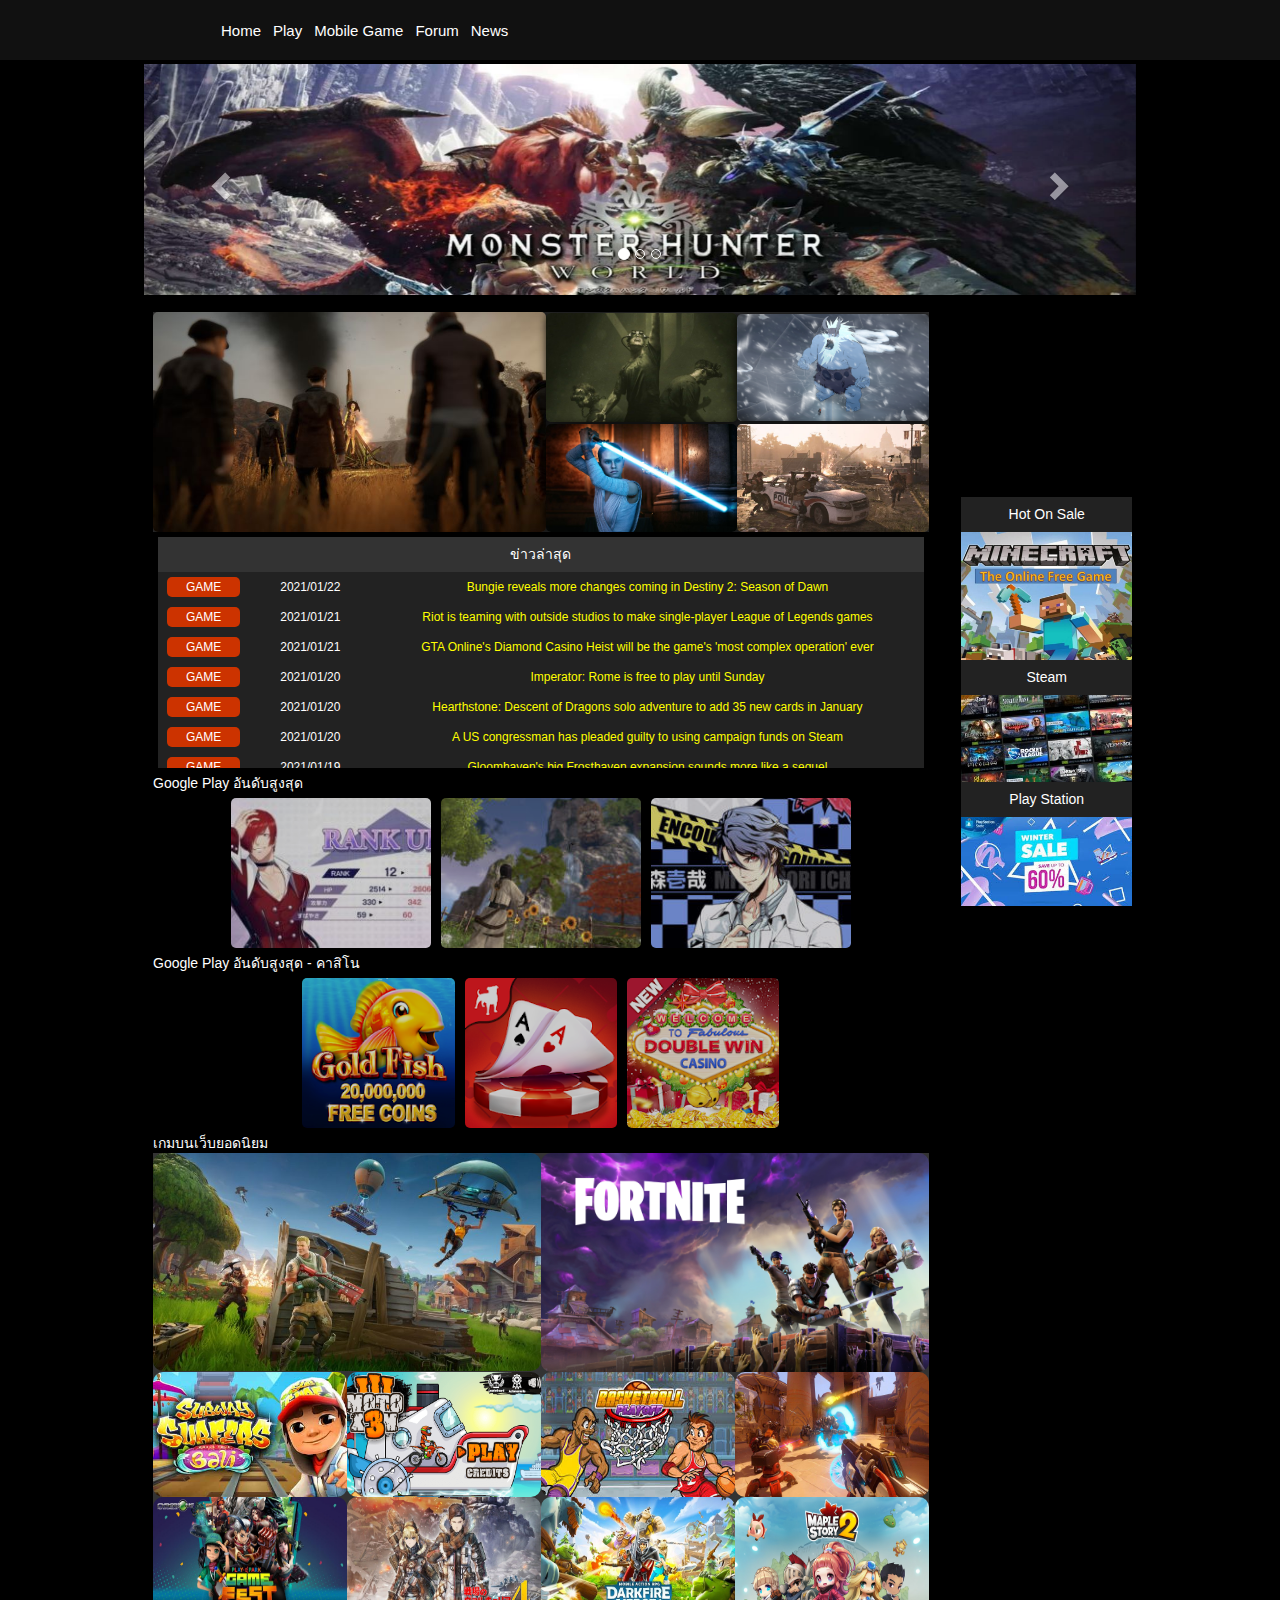
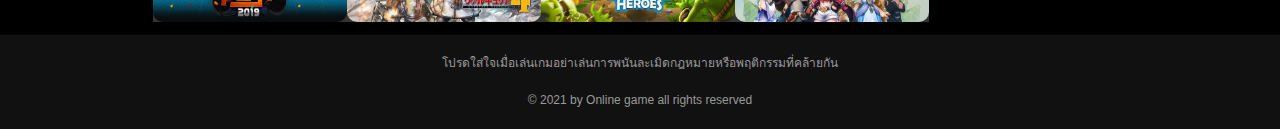
<file: index.html>
<!DOCTYPE html>
<html>
    <head>
        <meta charset="utf-8">
        <title>STAR GAME NEWS</title>
        <link rel="stylesheet" href="./main.css">
        <!-- jQuery library -->
        <script src="https://ajax.googleapis.com/ajax/libs/jquery/1.12.4/jquery.min.js"></script>
        <!-- Latest compiled JavaScript -->
        <script src="https://maxcdn.bootstrapcdn.com/bootstrap/3.3.7/js/bootstrap.min.js"></script>
        <link rel="stylesheet" href="https://maxcdn.bootstrapcdn.com/bootstrap/3.3.7/css/bootstrap.min.css">
        
    </head>
    
    <body style="background-color: black;">
       
        <div class="ad_banner"></div>
        <div class="header">
            <div id="side_menu_btn" class="menu"></div>
            <div class="top_main">
                <div class="logo"></div>
                <div class="top_left">
                    <div class="logo_a"></div>
                    <div class="left_left_list"><a href="#">Home</a></div>
                    <div class="left_left_list"><a href="./fxf/index.html">Play</a></div>
                    <div class="left_left_list"><a href="./fxf/index.html">Mobile Game</a></div>
                    <div class="left_left_list"><a href="./fxf/index.html">Forum</a></div>
                    <div class="left_left_list"><a href="./fxf/index.html">News</a></div>
                </div>
            </div>
        </div>
        <div class="main_cotainer">
        <div class="top_main">
            <a href="#"><div id="myCarousel" class="carousel slide" data-ride="carousel">
                <!-- Indicators -->
                <ol class="carousel-indicators">
                    <li data-target="#myCarousel" data-slide-to="0" class="active"></li>
                    <li data-target="#myCarousel" data-slide-to="1"></li>
                    <li data-target="#myCarousel" data-slide-to="2"></li>
                </ol>
            
                <!-- Wrapper for slides -->
                <div class="carousel-inner">
                    
                    <div class="item active">
                    <img src="./img/row5.jpg" alt="Act2" style="width:100%;">
                    </div>

                    <div class="item">
                        <img src="./img/row4.jpeg" alt="Act4" style="width:100%;">
                    </div>

                    <div class="item">
                        <img src="./img/row6.jpg" alt="Act6" style="width:100%;">
                    </div>
                </div>
            
                <!-- Left and right controls -->
                <a class="left carousel-control" href="#myCarousel" data-slide="prev">
                    <span class="glyphicon glyphicon-chevron-left"></span>
                    <span class="sr-only">Previous</span>
                </a>
                <a class="right carousel-control" href="#myCarousel" data-slide="next">
                    <span class="glyphicon glyphicon-chevron-right"></span>
                    <span class="sr-only">Next</span>
                </a>
            </div></a>
        </div>
        <div class="right_main">
                <table width="100%" border="0" style=" background:#333; border-radius:10px;">
                    <tr>
                        <div class="news_title">Hot On Sale</div>
                    </tr>
                    <tr>
                        <td width="100"><a href="./fxf/index.html"><img src="img/sidegame01.jpg" width="100%"></a></td>
                    </tr>
                    <tr>
                        <td><div class="news_title">Steam</div></td>
                    </tr>
                    <tr>
                        <td width="100"><a href="./fxf/index.html"><img src="img/sidegame02.jpg" width="100%"></a></td>
                    </tr>
                    <tr>
                        <td><div class="news_title">Play Station</div></td>
                    </tr>
                    <tr>
                        <td width="100"><a href="./fxf/index.html"><img src="img/sidegame04.jpeg" width="100%"></a></td>
                    </tr>
                </table>
        </div>
        <div class="left_main">
        <div class="sub_main">
            <div class="news_bar">
                    <table width="100%" border="0" style=" background:#333">
                        <tr>
                            <td rowspan="2" width="410"><a href="./fxf/index.html"><div class="pic_con"><img src="img/title1.jpg" width="100%"><div class="middle"><div class="text">Xbox Game Pass for PC is getting 9 new games 'soon'</div></div></div></a></td>
                            <td width="200"><a href="./fxf/index.html"><div class="pic_con"><img src="img/title2.jpg" width="100%"><div class="middle"><div class="text" style="font-size: 10px;">The Outlast Trials is a 4-player survival horror set during the Cold War</div></div></div></a></td>
                            <td width="200"><a href="./fxf/index.html"><div class="pic_con"><img src="img/title3.png" width="100%"><div class="middle"><div class="text" style="font-size: 10px;">Jotun: Valhalla Edition is this week's Epic Games Store freebie</div></div></div></a></td>
                        </tr>
                        <tr>
                            <td width="200"><a href="./fxf/index.html"><div class="pic_con"><img src="img/title4.jpg" width="100%"><div class="middle"><div class="text" style="font-size: 10px;">Star Wars Battlefront 2: Celebration Edition launches today</div></div></div></a></td>
                            <td width="200"><a href="./fxf/index.html"><div class="pic_con"><img src="img/title5.jpg" width="100%"><div class="middle"><div class="text" style="font-size: 10px;">The Division 2 is getting santa hats, snowballs and permadeath</div></div></div></a></td>
                        </tr>
        
                    </table>
            </div>
        <div class="news">
        <div class="news_title" style="background-color: #333;">ข่าวล่าสุด</div>
        <div class="tt">
        <table width="100%" border="0" style=" background:#333">
        
        <tbody><tr bgcolor="#222">
        <td width="77" align="center" valign="middle"><div class="cube_g">GAME</div></td>
        <td width="103" align="center" valign="middle">2021/01/22</td>
        <td width="466" align="center" valign="middle"><a href="./fxf/index.html">Bungie reveals more changes coming in Destiny 2: Season of Dawn</a></td>
        </tr>
        
        <tr bgcolor="#222">
        <td width="77" align="center" valign="middle"><div class="cube_g">GAME</div></td>
        <td width="103" align="center" valign="middle">2021/01/21</td>
        <td width="466" align="center" valign="middle"><a href="./fxf/index.html">Riot is teaming with outside studios to make single-player League of Legends games</a></td>
        </tr>
        
        <tr bgcolor="#222">
        <td width="77" align="center" valign="middle"><div class="cube_g">GAME</div></td>
        <td width="103" align="center" valign="middle">2021/01/21</td>
        <td width="466" align="center" valign="middle"><a href="./fxf/index.html">GTA Online's Diamond Casino Heist will be the game's 'most complex operation' ever</a></td>
        </tr>
        
        <tr bgcolor="#222">
        <td width="77" align="center" valign="middle"><div class="cube_g">GAME</div></td>
        <td width="103" align="center" valign="middle">2021/01/20</td>
        <td width="466" align="center" valign="middle"><a href="./fxf/index.html">Imperator: Rome is free to play until Sunday</a></td>
        </tr>
        <tr bgcolor="#222">
        <td width="77" align="center" valign="middle"><div class="cube_g">GAME</div></td>
        <td width="103" align="center" valign="middle">2021/01/20</td>
        <td width="466" align="center" valign="middle"><a href="./fxf/index.html">Hearthstone: Descent of Dragons solo adventure to add 35 new cards in January</a></td>
        </tr>
        <tr bgcolor="#222">
        <td width="77" align="center" valign="middle"><div class="cube_g">GAME</div></td>
        <td width="103" align="center" valign="middle">2021/01/20</td>
        <td width="466" align="center" valign="middle"><a href="./fxf/index.html">A US congressman has pleaded guilty to using campaign funds on Steam</a></td>
        </tr>
        <tr bgcolor="#222">
        <td width="77" align="center" valign="middle"><div class="cube_g">GAME</div></td>
        <td width="103" align="center" valign="middle">2021/01/19</td>
        <td width="466" align="center" valign="middle"><a href="./fxf/index.html">Gloomhaven's big Frosthaven expansion sounds more like a sequel</a></td>
        </tr>
            
        </tbody></table>
        </div>
        </div>
        <div style="color: white;">Google Play อันดับสูงสุด</div>
        <ul>
            <li><a href="./fxf/index.html"><img src="img/mobile1.jpg" width="100%" height="150px"></a></li>
            <li><a href="./fxf/index.html"><img src="img/mobile2.jpg" width="100%" height="150px"></a></li>
            <li><a href="./fxf/index.html"><img src="img/mobile3.jpg" width="100%" height="150px"></a></li>
        </ul>
        <div style="color: white;">Google Play อันดับสูงสุด - คาสิโน </div>
        <ul>
            <li><a href="./fxf/index.html"><img src="img/moblie4.png" width="100%" height="150px"></a></li>
            <li><a href="./fxf/index.html"><img src="img/mobile5.png" width="100%" height="150px"></a></li>
            <li><a href="./fxf/index.html"><img src="img/mobile6.png" width="100%" height="150px"></a></li>
        </ul>
        <div style="color: white;">เกมบนเว็บยอดนิยม</div>
            <div class="webgame_bar">
                <table cellpadding="4" width="100%" border="0" style=" background:#333" cellspacing="10" cellpadding="15">
                    <tr>
                        <td colspan="2" width="50%"><a href="./fxf/index.html"><div class="pic_con"><img src="img/webgame01.jpg" width="100%"><div class="middle"><div class="text">Victor สุดยอดนักล่าสาย SMG ปรากฎตัวในสมรภูมิ PUBG MOBILE!</div></div></div></a></td>
                        <td colspan="2" width="50%"><a href="./fxf/index.html"><div class="pic_con"><img src="img/webgame02.jpg" width="100%"><div class="middle"><div class="text" style="font-size: 16px;">MORE FUN,LESS GRIND LEVEL THROUGH AN ALL NEW BATTLE PASS FEATURING A BRAND NEW XP SYSTEM AND MEDALS YOU EARN IN MATCH</div></div></div></a></td>
                    </tr>
                    <tr>
                        <td width="25%"><a href="./fxf/index.html"><div class="pic_con"><img src="img/webgame03.jpg" width="100%" height="125px"><div class="middle"><div class="text" style="font-size: 10px;">The Subway Surfers are traveling to astonishing Thailand!</div></div></div></a></td>
                        <td width="25%"><a href="./fxf/index.html"><div class="pic_con"><img src="img/webgame04.png" width="100%" height="125px"><div class="middle"><div class="text" style="font-size: 10px;">Hear the roar of A motor and feel the adrenalin level rising in your blood in the cool bike racing game</div></div></div></a></td>
                        <td width="25%"><a href="./fxf/index.html"><div class="pic_con"><img src="img/webgame05.jpeg" width="100%" height="125px"><div class="middle"><div class="text" style="font-size: 6px;">Basketball Stars is the funnest basketball game where you can play as Lebron , Curry, and more</div></div></div></a></td>
                        <td width="25%"><a href="./fxf/index.html"><div class="pic_con"><img src="img/webgame06.jpg" width="100%" height="125px"><div class="middle"><div class="text" style="font-size: 10px;">Overwatch Free Trial (Requires PlayStation®Plus, sold separately.</div></div></div></a></td>
                    </tr>
                    <tr>
                        <td width="25%"><a href="./fxf/index.html"><div class="pic_con"><img src="img/webgame07.jpg" width="100%" height="125px"><div class="middle"><div class="text" style="font-size: 10px;">PlayPark Game Fest 2019 Kicks Off March 1st</div></div></div></a></td>
                        <td width="25%"><a href="./fxf/index.html"><div class="pic_con"><img src="img/webgame08.jpg" width="100%" height="125px"><div class="middle"><div class="text" style="font-size: 10px;">Valkyria Chronicles 4 is a tactical role-playing game developed and published by Sega.</div></div></div></a></td>
                        <td width="25%"><a href="./fxf/index.html"><div class="pic_con"><img src="img/webgame09.jpg" width="100%" height="125px"><div class="middle"><div class="text" style="font-size: 10px;">Darkfire Heroes เปิดให้บริการบนสโตร์ไทยแล้ว เกมมือถือ Action RPG ผสมแนววางแผนต่อสู้รูปแบบเรียลไทม์</div></div></div></a></td>
                        <td width="25%"><a href="./fxf/index.html"><div class="pic_con"><img src="img/webgame10.jpg" width="100%" height="125px"><div class="middle"><div class="text" style="font-size: 10px;">ด้วยแรงคิดถึง จึงกลับมา!! MapleStory MMORPG</div></div></div></a></td>
                    </tr>
    
                </table>
            </div>

        </div>
        </div>
        </div>
        <div class="footer">
            <div class="contant">โปรดใส่ใจเมื่อเล่นเกมอย่าเล่นการพนันละเมิดกฎหมายหรือพฤติกรรมที่คล้ายกัน</div>
            <div class="contant">© 2021 by Online game all rights reserved</div>
        </div>
    </body>
</html>
</file>
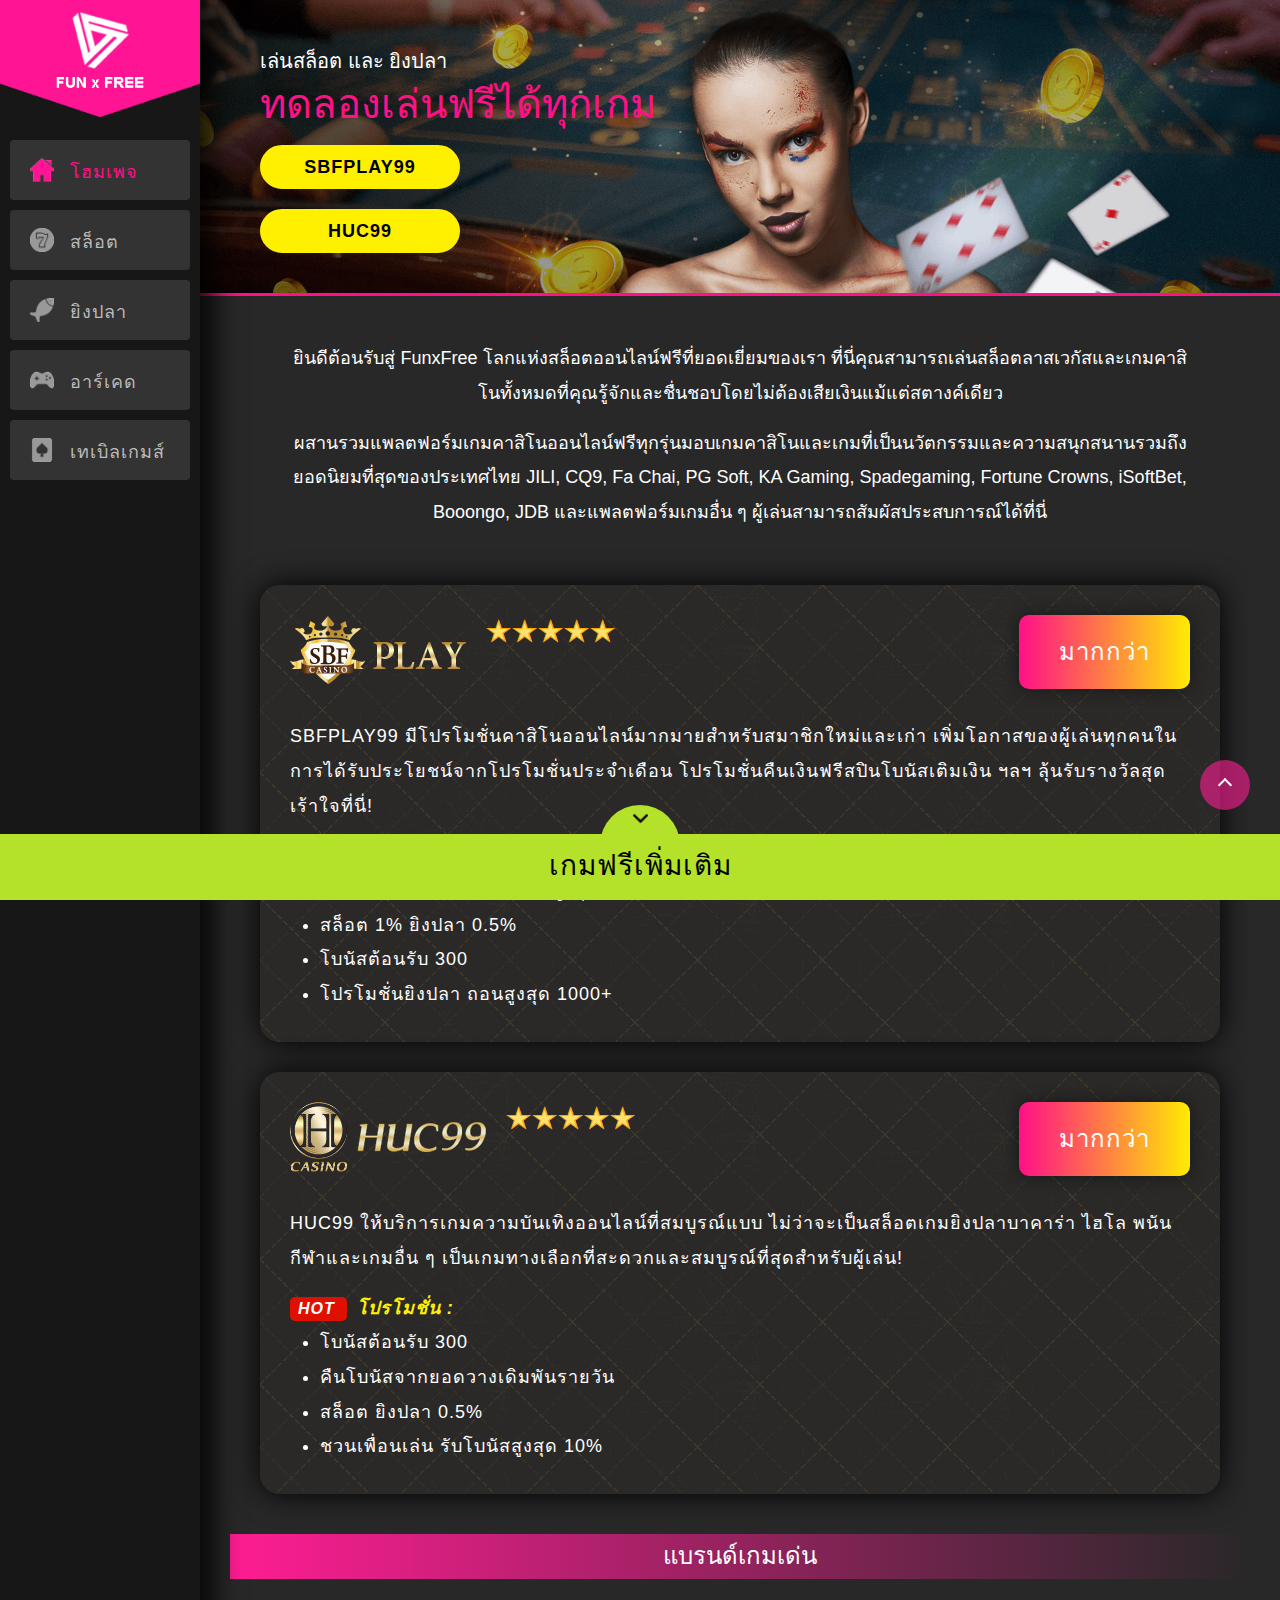
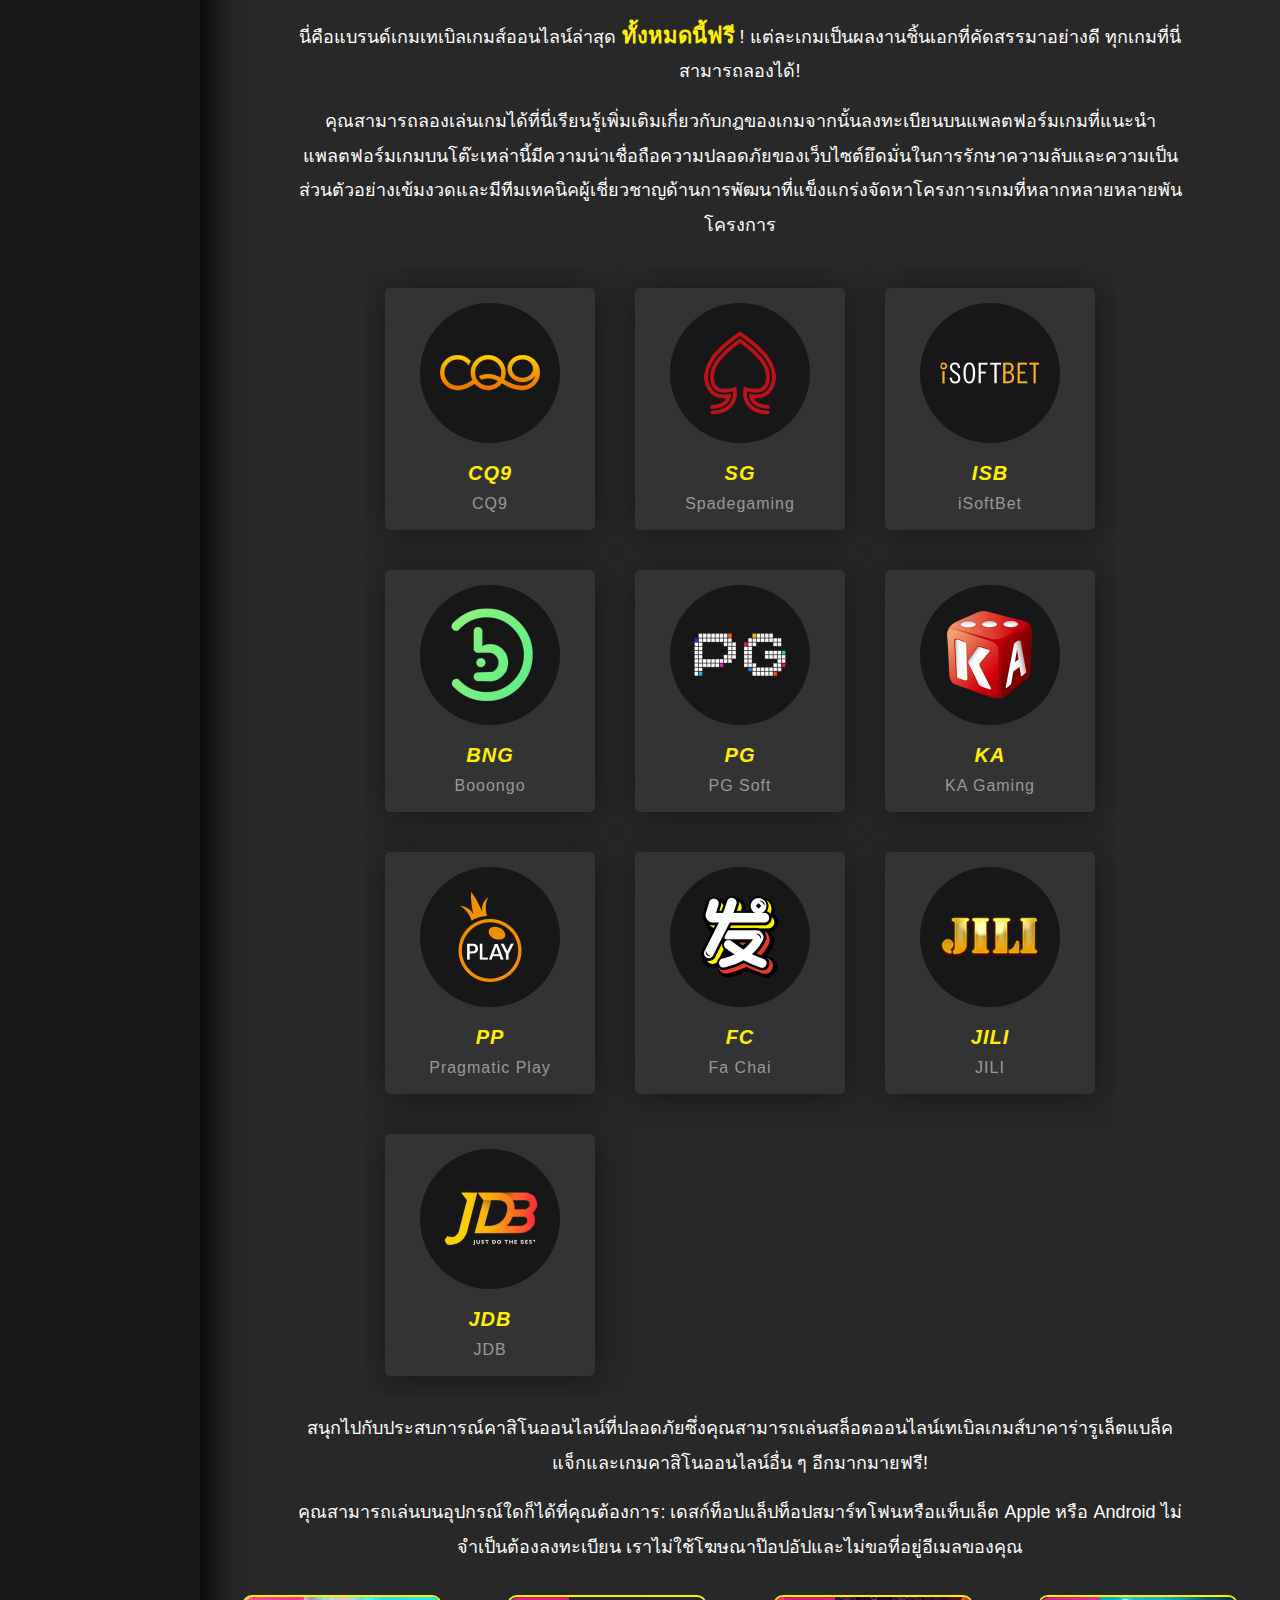
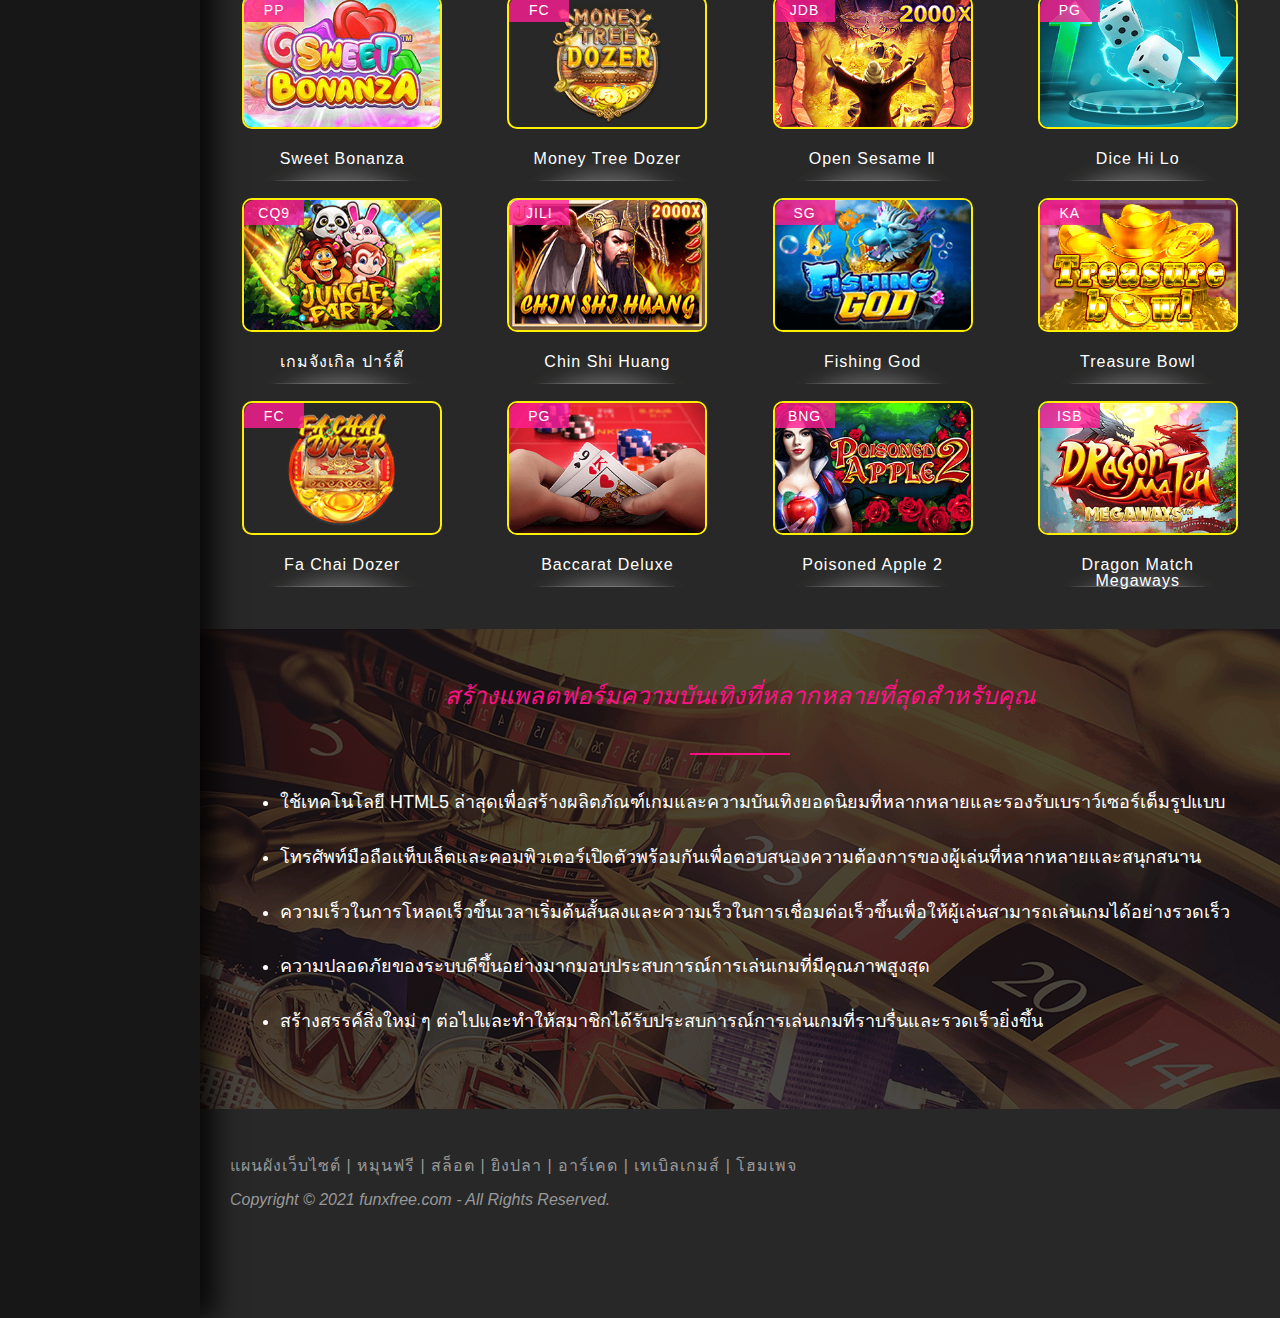
<file: fxf/index.html>
<!DOCTYPE html>
<html lang="th">
  <head>
    <meta http-equiv="Content-Type" content="text/html; charset=utf-8">
    <meta name="viewport" content="width=device-width, initial-scale=1">
    <title>FunxFree.com ไทยเกมออนไลน์ฟรี</title>
    <meta name="description" content="นี่คือรายชื่อผู้ให้บริการเกมที่มีเกมที่คุณสามารถพบได้บน Funxfree.com: CQ9, JILI, PG, KA, SG, ISB, BNG, JDB และอีกมากมาย เล่นฟรีและลองโหมดสาธิตของเกมยอดนิยม ลองประสบการณ์การเล่นเกมของคุณก่อน!">
    <meta name="keywords" content="ทดลองเล่น, ทดลองเล่นเกมคาสิโน, เว็บทดลองเล่นเกมคาสิโน">
    <meta name="robots" content="noindex,follow">
    <link rel="stylesheet" href="css/reset.css">
    <link rel="stylesheet" href="css/style.css">
  </head>
  <body>
    <div id="wrapper">
      <div class="nav">
        <button class="btn"><i class="fas chevron"></i></button><span><a href="https://www.funxfree.com/" title="FunxFree ทดลองเล่นเกมคาสิโน"><img src="images/logo.png" alt="FunxFree เว็บทดลองเล่นเกมคาสิโน"></a></span>
        <div class="menu">
          <ul class="option">
            <li class="on"><a href="https://www.funxfree.com/" title="โฮมเพจ">โฮมเพจ</a></li>
            <li><a href="https://www.funxfree.com/slot.html" title="สล็อต">สล็อต</a></li>
            <li><a href="https://www.funxfree.com/fishing.html" title="ยิงปลา">ยิงปลา</a></li>
            <li><a href="https://www.funxfree.com/arcade.html" title="อาร์เคด">อาร์เคด</a></li>
            <li><a href="https://www.funxfree.com/table.html" title="เทเบิลเกมส์">เทเบิลเกมส์</a></li>
          </ul>
        </div>
      </div>
      <div id="all">
        <div id="top">
          <div class="text-s">เล่นสล็อต และ ยิงปลา</div>
          <div class="text-b slogan">
            <h1>ทดลองเล่นฟรีได้ทุกเกม</h1>
          </div>
          <span><a href="https://www.funxfree.com/sbfplay.html" title="SBFPLAY99 โปรโมชั่น">SBFPLAY99</a></span>
          <span><a href="https://www.funxfree.com/huc.html" title="HUC99 โปรโมชั่น">HUC99</a></span>
        </div>
        <div id="container">
          <div class="section">
            <p>ยินดีต้อนรับสู่ FunxFree โลกแห่งสล็อตออนไลน์ฟรีที่ยอดเยี่ยมของเรา ที่นี่คุณสามารถเล่นสล็อตลาสเวกัสและเกมคาสิโนทั้งหมดที่คุณรู้จักและชื่นชอบโดยไม่ต้องเสียเงินแม้แต่สตางค์เดียว</p>
            <p class="mversion">ผสานรวมแพลตฟอร์มเกมคาสิโนออนไลน์ฟรีทุกรุ่นมอบเกมคาสิโนและเกมที่เป็นนวัตกรรมและความสนุกสนานรวมถึง ยอดนิยมที่สุดของประเทศไทย JILI, CQ9, Fa Chai, PG Soft, KA Gaming, Spadegaming, Fortune Crowns, iSoftBet, Booongo, JDB และแพลตฟอร์มเกมอื่น ๆ ผู้เล่นสามารถสัมผัสประสบการณ์ได้ที่นี่</p>
          </div>
          <div class="platform"><a href="https://www.funxfree.com/sbfplay.html" title="SBFPLAY โปรโมชั่น" itemprop="url"><img src="images/logo-sbf-b.png" alt="SBFPLAY99 โปรโมชั่น" itemprop="image">
              <div class="ratings">
                <div class="empty-stars"></div>
                <div class="full-stars"></div>
              </div><i>มากกว่า</i>
              <p>SBFPLAY99 มีโปรโมชั่นคาสิโนออนไลน์มากมายสำหรับสมาชิกใหม่และเก่า เพิ่มโอกาสของผู้เล่นทุกคนในการได้รับประโยชน์จากโปรโมชั่นประจำเดือน โปรโมชั่นคืนเงินฟรีสปินโบนัสเติมเงิน ฯลฯ ลุ้นรับรางวัลสุดเร้าใจที่นี่!</p><span><em>hot</em>โปรโมชั่น :</span>
              <ul>
                <li>แสดงความคิดเห็น รับโบนัสสูงสุดถึง 299</li>
                <li>สล็อต 1% ยิงปลา 0.5%</li>
                <li>โบนัสต้อนรับ 300</li>
                <li>โปรโมชั่นยิงปลา ถอนสูงสุด 1000+</li>
              </ul></a></div>
          <div class="platform"><a href="https://www.funxfree.com/huc.html" title="HUC99 โปรโมชั่น" itemprop="url"><img src="images/logo-huc-b.png" alt="HUC โปรโมชั่น" itemprop="image">
              <div class="ratings">
                <div class="empty-stars"></div>
                <div class="full-stars"></div>
              </div><i>มากกว่า</i>
              <p>HUC99 ให้บริการเกมความบันเทิงออนไลน์ที่สมบูรณ์แบบ ไม่ว่าจะเป็นสล็อตเกมยิงปลาบาคาร่า ไฮโล พนันกีฬาและเกมอื่น ๆ เป็นเกมทางเลือกที่สะดวกและสมบูรณ์ที่สุดสำหรับผู้เล่น!</p><span><em>hot</em>โปรโมชั่น :</span>
              <ul>
                <li>โบนัสต้อนรับ 300</li>
                <li>คืนโบนัสจากยอดวางเดิมพันรายวัน</li>
                <li>สล็อต ยิงปลา 0.5%</li>
                <li>ชวนเพื่อนเล่น รับโบนัสสูงสุด 10%</li>
              </ul></a></div>
          <h2 class="centerb">แบรนด์เกมเด่น</h2>
          <div class="section">
            <p>นี่คือแบรนด์เกมเทเบิลเกมส์ออนไลน์ล่าสุด <span class="word">ทั้งหมดนี้ฟรี</span> ! แต่ละเกมเป็นผลงานชิ้นเอกที่คัดสรรมาอย่างดี ทุกเกมที่นี่สามารถลองได้!</p>
            <p class="mversion">คุณสามารถลองเล่นเกมได้ที่นี่เรียนรู้เพิ่มเติมเกี่ยวกับกฎของเกมจากนั้นลงทะเบียนบนแพลตฟอร์มเกมที่แนะนำ แพลตฟอร์มเกมบนโต๊ะเหล่านี้มีความน่าเชื่อถือความปลอดภัยของเว็บไซต์ยึดมั่นในการรักษาความลับและความเป็นส่วนตัวอย่างเข้มงวดและมีทีมเทคนิคผู้เชี่ยวชาญด้านการพัฒนาที่แข็งแกร่งจัดหาโครงการเกมที่หลากหลายหลายพันโครงการ</p>
          </div>
          <div class="related-center">
            <ul>
              <li><a href="https://www.funxfree.com/slot-cq9.html" title="เกมสล็อต CQ9"><img src="images/logo/cq9-s.png" alt="สล็อต CQ9"><em>CQ9</em><br>CQ9</a></li>
              <li><a href="https://www.funxfree.com/slot-sg.html" title="เกมสล็อต Spadegaming"><img src="images/logo/sg-s.png" alt="สล็อต SG"><em>SG</em><br>Spadegaming</a></li>
              <li><a href="https://www.funxfree.com/slot-isb.html" title="เกมสล็อต iSoftBet"><img src="images/logo/isb-s.png" alt="สล็อต ISB"><em>ISB</em><br>iSoftBet</a></li>
              <li><a href="https://www.funxfree.com/slot-bng.html" title="เกมสล็อต Booongo"><img src="images/logo/bng-s.png" alt="สล็อต BNG"><em>BNG</em><br>Booongo</a></li>
              <li><a href="https://www.funxfree.com/slot-pg.html" title="เกมสล็อต PG Soft"><img src="images/logo/pg-s.png" alt="สล็อต PG"><em>PG</em><br>PG Soft</a></li>
              <li><a href="https://www.funxfree.com/slot-ka.html" title="เกมสล็อต KA Gaming"><img src="images/logo/ka-s.png" alt="สล็อต KA"><em>KA</em><br>KA Gaming</a></li>
              <li><a href="https://www.funxfree.com/slot-pp.html" title="เกมสล็อต Pragmatic Play"><img src="images/logo/pp-s.png" alt="สล็อต PP"><em>PP</em><br>Pragmatic Play</a></li>
              <li><a href="https://www.funxfree.com/slot-fc.html" title="เกมสล็อต Fa Chai"><img src="images/logo/fc-s.png" alt="สล็อต FC"><em>FC</em><br>Fa Chai</a></li>
              <li><a href="https://www.funxfree.com/slot-jili.html" title="เกมสล็อต JILI"><img src="images/logo/jili-s.png" alt="สล็อต JILI"><em>JILI</em><br>JILI</a></li>
              <li><a href="https://www.funxfree.com/slot-jdb.html" title="เกมสล็อต JDB"><img src="images/logo/jdb-s.png" alt="สล็อต JDB"><em>JDB</em><br>JDB</a></li>
            </ul>
          </div>
          <div class="section">
            <p class="mversion">สนุกไปกับประสบการณ์คาสิโนออนไลน์ที่ปลอดภัยซึ่งคุณสามารถเล่นสล็อตออนไลน์เทเบิลเกมส์บาคาร่ารูเล็ตแบล็คแจ็กและเกมคาสิโนออนไลน์อื่น ๆ อีกมากมายฟรี!</p>
            <p>คุณสามารถเล่นบนอุปกรณ์ใดก็ได้ที่คุณต้องการ: เดสก์ท็อปแล็ปท็อปสมาร์ทโฟนหรือแท็บเล็ต Apple หรือ Android ไม่จำเป็นต้องลงทะเบียน เราไม่ใช้โฆษณาป๊อปอัปและไม่ขอที่อยู่อีเมลของคุณ</p>
          </div>
          <div class="list">
            <ul>
              <li><a href="https://www.funxfree.com/slot/pp-sweet-bonanza.html" title="PP สล็อต Sweet Bonanza"><i>PP</i><img src="images/game/pp-sweet-bonanza.png" alt="Pragmatic Play สล็อต Sweet Bonanza">
                  <h4>Sweet Bonanza</h4></a></li>
              <li><a href="https://www.funxfree.com/arcade/fc-money-tree-dozer.html" title="FC อาร์เคด Money Tree Dozer"><i>FC</i><img src="images/game/fc-money-tree-dozer.png" alt="Fa Chai อาร์เคด Money Tree Dozer">
                  <h4>Money Tree Dozer</h4></a></li>
              <li><a href="https://www.funxfree.com/slot-jdb.html" title="JDB สล็อต Open Sesame 2"><i>JDB</i><img src="images/game/jdb-open-sesame-2.png" alt="JDB สล็อต Open Sesame Ⅱ" itemprop="image">
                  <h4>Open Sesame Ⅱ</h4></a></li>
              <li><a href="https://www.funxfree.com/table/pg-dice-hi-lo.html" title="PG เทเบิลเกมส์ Dice Hi Lo"><i>PG</i><img src="images/game/pg-dice-hi-lo.png" alt="PG Soft เทเบิลเกมส์ Dice Hi Lo">
                  <h4>Dice Hi Lo</h4></a></li>
              <li><a href="https://www.funxfree.com/arcade/cq9-jungle-party.html" title="CQ9 อาร์เคด Jungle Party"><i>CQ9</i><img src="images/game/cq9-jungle-party.png" alt="อาร์เคด CQ9 เกมจังเกิล ปาร์ตี้">
                  <h4>เกมจังเกิล ปาร์ตี้</h4></a></li>
              <li><a href="https://www.funxfree.com/slot-jili.html" title="JILI สล็อต Chin Shi Huang"><i>JILI</i><img src="images/game/jili-chin-shi-huang.png" alt="JILI สล็อต Chin Shi Huang">
                  <h4>Chin Shi Huang</h4></a></li>
              <li><a href="https://www.funxfree.com/fishing/sg-fishing-god.html" title="SG ยิงปลา Fishing God"><i>SG</i><img src="images/game/sg-fishing-god.png" alt="Spadegaming ยิงปลา Fishing God">
                  <h4>Fishing God</h4></a></li>
              <li><a href="https://www.funxfree.com/slot/ka-treasure-bowl.html" title="KA สล็อต Treasure Bowl"><i>KA</i><img src="images/game/ka-treasure-bowl.png" alt="KA Gaming สล็อต Treasure Bowl">
                  <h4>Treasure Bowl</h4></a></li>
              <li><a href="https://www.funxfree.com/arcade/fc-fa-chai-dozer.html" title="FC อาร์เคด Fa Chai Dozer"><i>FC</i><img src="images/game/fc-fa-chai-dozer.png" alt="Fa Chai อาร์เคด Fa Chai Dozer">
                  <h4>Fa Chai Dozer</h4></a></li>
              <li><a href="https://www.funxfree.com/table/pg-baccarat-deluxe.html" title="PG เทเบิลเกมส์ Baccarat Deluxe"><i>PG</i><img src="images/game/pg-baccarat-deluxe.png" alt="PG Soft เทเบิลเกมส์ Baccarat Deluxe">
                  <h4>Baccarat Deluxe</h4></a></li>
              <li><a href="https://www.funxfree.com/slot/bng-poisoned-apple-2.html" title="BNG สล็อต Poisoned Apple 2"><i>BNG</i><img src="images/game/bng-poisoned-apple-2.png" alt="Booongo สล็อต Poisoned Apple 2">
                  <h4>Poisoned Apple 2</h4></a></li>
              <li><a href="https://www.funxfree.com/slot/isb-dragon-match-megaways.html" title="ISB สล็อต Dragon Match Megaways"><i>ISB</i><img src="images/game/isb-dragon-match-megaways.png" alt="iSoftBet สล็อต Dragon Match Megaways">
                  <h4>Dragon Match Megaways</h4></a></li>
            </ul>
          </div>
        </div>
        <div id="technology">
          <div class="cont">
            <div class="subtitle centerb">สร้างแพลตฟอร์มความบันเทิงที่หลากหลายที่สุดสำหรับคุณ</div>
            <hr>
            <ul>
              <li>ใช้เทคโนโลยี HTML5 ล่าสุดเพื่อสร้างผลิตภัณฑ์เกมและความบันเทิงยอดนิยมที่หลากหลายและรองรับเบราว์เซอร์เต็มรูปแบบ</li>
              <li>โทรศัพท์มือถือแท็บเล็ตและคอมพิวเตอร์เปิดตัวพร้อมกันเพื่อตอบสนองความต้องการของผู้เล่นที่หลากหลายและสนุกสนาน</li>
              <li>ความเร็วในการโหลดเร็วขึ้นเวลาเริ่มต้นสั้นลงและความเร็วในการเชื่อมต่อเร็วขึ้นเพื่อให้ผู้เล่นสามารถเล่นเกมได้อย่างรวดเร็ว</li>
              <li>ความปลอดภัยของระบบดีขึ้นอย่างมากมอบประสบการณ์การเล่นเกมที่มีคุณภาพสูงสุด</li>
              <li>สร้างสรรค์สิ่งใหม่ ๆ ต่อไปและทำให้สมาชิกได้รับประสบการณ์การเล่นเกมที่ราบรื่นและรวดเร็วยิ่งขึ้น</li>
            </ul>
          </div>
        </div>
      </div><a href="#" title="Return to top" id="return-to-top"><i></i></a>
      <footer id="footer"><a href="https://www.funxfree.com/sitemap.html" title="แผนผังเว็บไซต์">แผนผังเว็บไซต์</a><a href="https://www.funxfree.com/free-spins.html" title="หมุนฟรี">หมุนฟรี</a><a href="https://www.funxfree.com/slot.html" title="สล็อต">สล็อต</a><a href="https://www.funxfree.com/fishing.html" title="ยิงปลา">ยิงปลา</a><a href="https://www.funxfree.com/arcade.html" title="อาร์เคด">อาร์เคด</a><a href="https://www.funxfree.com/table.html" title="เทเบิลเกมส์">เทเบิลเกมส์</a><a href="https://www.funxfree.com/" title="โฮมเพจ">โฮมเพจ</a><br>Copyright &copy; 2021 funxfree.com - All Rights Reserved.</footer>
      <div id="fixBottom">
        <input type="checkbox" id="closeBottom">
        <label for="closeBottom"></label>
        <div class="messagelink"><a href="https://www.funxfree.com/" title="FunxFree.com ไทยเกมออนไลน์ฟรี">เกมฟรีเพิ่มเติม</a></div>
      </div>
    </div>
    <script src="js/jquery.min.js"></script>
    <script src="js/function.js"></script>
  </body>
</html>
</file>
<file: main.css>
@charset "utf-8";
/* CSS Document */
body{
	font-family:"微軟正黑體";
	margin: 0;
	padding: 0;
	background-color: #333;
	-webkit-overflow-scrolling: touch;
}
.ad_banner{
	display:none;
	position: fixed;
	right:30px;
	top: 100px;
	width: 150px;
	height: 300px;
	z-index: 5;
	/* background-image: url(./img/banner.png); */
}
.header {
	background-color: #111;
	height: 60px;
	width: 100%;
	box-shadow:1px 1px 10px #000;
	z-index:2;
	display: table;
}
.header_a {
	background-color: #333;
	height:45px;
	width: 100%;
	z-index:2;
	display: table;
	display: block;
}
@media (min-width: 768px) {
	.header_a {
		display: none;}}
*{
	margin:0;
	padding:0;
	list-style-type:none;
	}
.top_main{
	max-width: 1000px;
    margin: 0 auto;
	}
.top_left{
	color: #FF0;
    font-size: 12px;
    display: table;
    float: left;
    margin-top: 14px;
	display:none;
	}
.top_right{
	color: #FF0;
    font-size: 12px;
    display: table;
    float: right;
    margin-top: 14px;
	display:none;
	}
.list_pic {
	height: 16px;
	width: 16px;
	padding:1px;
	float: left;
	background-size: contain;
	margin-right: 5px;
}
.left_left_list{
	float: left;
	margin:6px;
}
.left_left_list a{
	color: #fff;
	font-size: 15px;
	text-decoration: none;
}

.left_list{
	float: right;
	margin:6px;
	
	}
.left_list_a{
	float: right;
	margin:6px;
	
	}
.left_list a{
	color: #fff;
	font-size: 12px;
	text-decoration: none;
	}
.left_list_a a{
	color: #fff;
	font-size: 12px;
	text-decoration: none;
	}
.login {
	
	float: right;
	height: 30px;
	line-height: 30px;
	text-align: center;
	color: #fff;
	width: 120px;
	background-size: contain;
	margin: 10px 10px 10px 0px;
	cursor: pointer;
	background: #5AB500;
	border-radius: 5px;
	margin-top: 14px;
	display:none
}
.register {
	width: 120px;
	background-size: contain;
	float: right;
	line-height: 30px;
	text-align: center;
	color: #fff;
	height: 30px;
	margin: 10px;
	cursor: pointer;
	background: #F33;
	border-radius: 5px;
	margin-top: 14px;
	display:none
}
.login:hover{
	background: #65cb00;
}
.register:hover {
	background: #ff5454;
}
.login_m {
	width: 46%;
	float: right;
	height: 40px;
	line-height: 40px;
	text-align: center;
	color: #fff;
	background-size: contain;
	margin: 2%;
	cursor: pointer;
	background: #5AB500;
	border-radius: 5px;
}
.register_m {
	width: 46%;
	background-size: contain;
	float: left;
	line-height: 40px;
	text-align: center;
	color: #fff;
	height: 40px;
	margin: 2%;
	cursor: pointer;
	background: #F33;
	border-radius: 5px;
}
.login_m:hover{
	background: #65cb00;
}
.register_m:hover {
	background: #ff5454;
}
a,img{
	border:0;
}
		/* flexslider */
.slide_box{
	height: 533px;
    width: 100%;
    background-color: #111;
	box-shadow:1px 1px 10px #000;
	}
.flexslider{
	position:relative;
	height:auto;
	width: 100%;
	max-width: 1902px;
    margin: 0 auto;
	display:table;
	
}
.slides{
	position:relative
	;z-index:1;
	}
.slides li{
	height:auto;
	background-size:contain;
	}

.flex-control-nav{
	position:absolute;
	bottom:35px;
	z-index:2;
	width:100%;
	text-align:center;
	display:none;
	}
@media (min-width: 768px) {
	.flex-control-nav{
		display:block;
		}
	}
.flex-control-nav li{
	display:inline-block;
	width:14px;
	height:14px;
	margin:0 5px;
	display:inline;
	zoom:1;
	}
.flex-control-nav a{
	display:inline-block;
	width:14px;
	height:14px;
	line-height:40px;
	overflow:hidden;
	background:url(./img/dot.png) right 0 no-repeat;cursor:pointer;
	}
.flex-control-nav .flex-active{
	background-position:0 0;
	}
.flex-direction-nav{
	position:absolute;
	z-index:3;
	width:100%;
	top:40%;
	display:none;
	}
@media (min-width: 768px) {
	.flex-direction-nav{
		display:block;
		}
	}
.flex-direction-nav li a{
	display:block;
	width:50px;
	height:50px;
	overflow:hidden;
	cursor:pointer;
	position:absolute;
	}
.flex-direction-nav li a.flex-prev{
	left:40px;
	background:url(./img/prev.png) center center no-repeat;
	}
.flex-direction-nav li a.flex-next{
	right:40px;
	background:url(./img/next.png) center center no-repeat;}
.speaker{
    margin: 0 auto;
    color: #fff;
    background-color: rgba(0,0,0,0.6);
    height: 20px;
    line-height: 20px;
    position: absolute;
    bottom: 0;
    z-index: 2;
    width: 100%;
	font-size:12px;
	}
@media (min-width: 768px) {
	.speaker{
		height:30px;
    line-height:30px;
	font-size:16px;
		}
	
	}
.main_cotainer{
	margin:0px auto;
	width:1000px;
	border: solid 4px transparent;
	overflow:hidden;
}
.right_main{
	margin-top: 20%;
	width: 18%;
	border: solid 4px transparent;
	float: right;
}
.left_main{
	width: 80%;
	border: solid 4px transparent;
	display: table;
	float: left;
}
.sub_main{
	margin: 1% auto auto auto;
    padding: 5px;
	display: table;
	-webkit-box-sizing: border-box;
     -moz-box-sizing: border-box;
		  box-sizing: border-box;
	}
.news_bar img{border-radius: 5px;box-shadow:1px 1px 10px #000;}

.sub_main ul{
	margin: 0 auto;
	height:auto;
	display:table;
	}
.sub_main li{
	float:left;
	padding:5px;
	opacity:0.8;
	width: 33.33%;
	-webkit-box-sizing: border-box;
     -moz-box-sizing: border-box;
          box-sizing: border-box;
	}
.sub_main li:hover{
	float:left;
	opacity:1;
	padding:5px;
	
	}
@media (min-width: 768px) {
	.sub_main li{
	width: 33.333%;
	}
	.sub_main li:hover{
	float:left;
	opacity:1;
	padding:0px 5px;
	
	}}



.sub_main li img{border-radius: 5px;box-shadow:1px 1px 10px #000;}
.footer{
	width: 100%;
	height: 70px;
	color: #999;
	background-color: #111;
	text-align: center;
	padding: 10px 20px;
	font-size: 12px;
	display: table;
	 -webkit-box-sizing: border-box;
    -moz-box-sizing: border-box;
    box-sizing: border-box;
	}
.contant{
	width: auto;
    margin: 0 auto;
	padding:10px;
	}
.news {
	width: 100%;
	position: relative;
	display: table;
	float: left;
	padding: 5px;
    -webkit-box-sizing: border-box;
    -moz-box-sizing: border-box;
    box-sizing: border-box;
}
@media (min-width: 768px) {
	.news {
	width: 100%;
	
	}
	}
.news_title {
	line-height: 35px;
	color: #FFF;
	background-color: #222;
	text-align: center;
	height: 35px;
	width: 100%;
	
}
.cube_g {
	height: 20px;
	line-height:20px;
	width: 80%;
	margin-right: auto;
	margin-left: auto;
	border-radius: 5px;
	background-color: #C30;
}
.tt{
	height: 196px;
    overflow-x: hidden;
    overflow-y: scroll;
	}
.news tr {
	height: 30px;
color:#fff;
font-size:12px;

}
.news tr a{
	color: #FF0;
	text-decoration: none;
	}
.tools {
    width: 100%;
	float:left;
	padding: 5px;
    -webkit-box-sizing: border-box;
    -moz-box-sizing: border-box;
    box-sizing: border-box;
}
@media (min-width: 768px) {
	.tools {
    width: 33.333%;}
	
	}
.tools_title{
	line-height: 35px;
	color: #FFF;
	background-color:#222;
	text-align: center;
	height: 35px;
	width: 100%;
	}
.tools ul{
	height: 104px;
	-webkit-box-sizing: border-box;
    -moz-box-sizing: border-box;
    box-sizing: border-box;
	display: flex;
	
	}
.tools li{
	width: 33.333%;
    margin: 12px 3.5px;
    background-color: #FFF;
    padding: 10px 0;
    border-radius: 5px;
	cursor:pointer;
	-webkit-box-sizing: border-box;
    -moz-box-sizing: border-box;
    box-sizing: border-box;
	} 
.tools li img {
    border-radius: 0px;
    box-shadow: 0px 0px 0px #000;
	margin: 0;
}
.tools li:hover{
	float:left;
	opacity:1;
	padding:10px 0px;
	
	}
.tool_pix_box{
	width:57px;
	height:56px;
	margin:0 auto
	}
.tools_btn{
	height: 40px;
	width: 100%;
	line-height: 40px;
	color: #FFF;
	background-color: #F90;
	text-align: center;
	cursor:pointer;
	border-radius: 5px;
	margin-bottom:10px;
	}
.tools_btn:hover{background-color: #ffaa2a;}


.menu {
	position: absolute;
	top: 13px;
	right: 13px;
	background-image: url(./img/menu.png);
	background-size: 100%;
	height: 30px;
	width: 30px;
}

#side_menu_btn{

	cursor:pointer;
	}
	.logo {
	/* background-image: url(./img/logo.svg); */
    height: 30px;
    width: 75px;
    margin: 15px auto;
    -webkit-box-sizing: border-box;
    -moz-box-sizing: border-box;
    box-sizing: border-box;
}
	.logo_a {
	/* background-image: url(./img/logo.svg); */
    height: 30px;
    width: 75px;
	float:left;
    -webkit-box-sizing: border-box;
    -moz-box-sizing: border-box;
    box-sizing: border-box;
	display:none;
}
@media (min-width: 768px) {
	.logo {display:none}
	.logo_a{display:block;}
	.top_main{
		display:block;
		}
	.register {
			display:block;
			}
	.login {
			display:block;
			}
	.top_left{
		display:block;
		}
	.top_right{
		display:block;
		}
	#side_menu_btn{
		display:none
	}
	}

#side_menu{
	width:100%;
	background:#111;
	display:none;
	position:fixed;
	z-index:999;
	top:0;
	right:0;
	border-radius:0 0 20px 20px ;
	box-shadow:2px 2px 10px #000;
	}
#side_menu_bg{
	width:100%;
	height:100%;
	background-color:rgba(0,0,0,0.5);
	display:none;
	position:fixed;
	z-index:999;
	top:0;
	right:0;
	}
#side_menu ul{
	padding:0px;
	margin:0px;
	margin-bottom:5px;
	}
#side_menu li{
	margin: 0 ;
	position:relative;
	list-style: none;
	}
#side_menu li a{
	color: #fff;
	text-decoration: none;
	text-align:center;
	line-height:50px;
	height:50px;
	font-size:16px;
	height:50px; 
	display:block
	}
#side_menu li a:hover{
	line-height: 50px;
	color: #fff;
	text-decoration: none;
	}

.webgame_bar img{
	border-radius: 10px;
}

.pic_con {
	position: relative;
}
.middle {
	opacity: 0.8;
	position: absolute;
	bottom: 0;
	left: 0;
	right: 0;
	background-color: #333;
	overflow: hidden;
	width: 100%;
	height: 0;
	transition: .5s ease;
}

.pic_con:hover .middle {
	height: 80%;
}

.text {
	color: white;
	font-size: 20px;
	position: absolute;
	top: 50%;
	left: 50%;
	-webkit-transform: translate(-50%, -50%);
	-ms-transform: translate(-50%, -50%);
	transform: translate(-50%, -50%);
	text-align: center;
}

#overlay {
	position: fixed;
	top: 0;
	left: 0;
	width: 100%;
	height: 100%;
	background-color: #000;
	filter:alpha(opacity=70);
	-moz-opacity:0.7;
	-khtml-opacity: 0.7;
	opacity: 0.7;
	z-index: 100;
	display: none;
}
.cnt223 a{
text-decoration: none;
}
.popup{
width: 100%;
margin: 0 auto;
display: none;
position: fixed;
z-index: 101;
}
.cnt223{
min-width: 700px;
width: 700px;
min-height: 150px;
margin: 100px auto;
background: #000;
position: relative;
z-index: 103;
padding: 15px 35px;
border-radius: 5px;
box-shadow: 0 2px 5px #000;
text-align:center;
}
.cnt223 p{
clear: both;
	color: #555555;
	/* text-align: justify; */
	font-size: 20px;
	font-family: sans-serif;
}
.cnt223 p a{
color: #d91900;
font-weight: bold;
}
.cnt223 .x{
float: right;
height: 35px;
left: 22px;
position: relative;
top: -25px;
width: 34px;
}
.cnt223 .x:hover{
cursor: pointer;
}
</file>
<file: fxf/css/style.css>
#wrapper,.ratings{overflow:hidden}.alert,hr{width:100%}#wrapper,.alert,.center,.centerb,body{text-align:center}a,body,h2{color:#fff}#wrapper,h2 i{position:relative}#wrapper,.more,article,aside,details,figcaption,figure,footer,header,hgroup,hr,main,menu,nav,section{display:block}#top,#wrapper{max-width:1920px}a,abbr,acronym,address,applet,article,aside,audio,b,big,blockquote,body,canvas,caption,center,cite,code,dd,del,details,dfn,div,dl,dt,em,embed,fieldset,figcaption,figure,footer,form,h1,h2,h3,h4,h5,h6,header,hgroup,html,i,iframe,img,ins,kbd,label,legend,li,mark,menu,nav,object,ol,output,p,pre,q,ruby,s,samp,section,small,span,strike,strong,sub,summary,sup,table,tbody,td,tfoot,th,thead,time,tr,tt,u,ul,var,video{margin:0;padding:0;font:inherit;font-size:100%;vertical-align:baseline;border:0}.title,.word,h3,strong{font-weight:700}h2,h3{padding:5px 15px;margin:40px 0}#footer,.more a,.subtitle{font-style:italic}#closeBottom+label,body{-webkit-font-smoothing:antialiased}ol,ul{list-style:none}blockquote,q{quotes:none}blockquote:after,blockquote:before,q:after,q:before{content:"";content:none}.more:before,h2 i:after{content:""}table{border-spacing:0;border-collapse:collapse}*,:after,:before{-webkit-box-sizing:border-box;box-sizing:border-box}#top,.alert{box-sizing:border-box;-moz-box-sizing:border-box;-webkit-box-sizing:border-box}:focus{outline-color:transparent}body,html{font-size:18px;height:100%;margin:0;padding:0}#wrapper,body{margin:0 auto;height:auto;width:100%}body{font-family:"Microsoft Yahei","Helvetica Neue",Helvetica,Arial,Zawgyi-One,sans-serif;background-color:#282828;-webkit-animation:bugfix infinite 1s;-moz-osx-font-smoothing:grayscale}a{letter-spacing:1px;text-decoration:none;-webkit-transition:all 1.5s;-o-transition:all 1.5s;transition:all 1.5s}a:active,a:focus,a:hover{color:#ff1493;text-decoration:none;outline:0;-o-transition:all 1.5s;transition:all 1.5s;-webkit-transition:all 1.5s}.more a:hover,.nav{-o-transition:all .5s}img{max-width:100%;height:auto}hr{clear:both;margin:30px 0 0;background-color:#fff;height:3px;border:0}#container,#container p,#technology,.alert,.breadcrumb,.entry,.intro,.list,.morepromo,.platform,.platform ul:before,.product,.promo,.promo em,.promo p,.promo span,.related,.related-center,.supplier,h2,h3{display:block;content:"";clear:both;overflow:hidden}h2{background-color:#ff1087;background:-webkit-gradient(linear,left top,right top,from(#ff1d93),to(rgba(255,29,147,0)));background:-o-linear-gradient(left,#ff1d93 0,rgba(255,29,147,0) 100%);background:linear-gradient(to right,#ff1d93 0,rgba(255,29,147,0) 100%);filter:progid:DXImageTransform.Microsoft.gradient(startColorstr="#ff1087",   endColorstr="#00ff1087",   GradientType=0)}h2 i{background-color:#fff000;color:#000;left:-15px;top:0;padding:12px 5px 12px 15px;margin-right:20px}.more a,h3{color:#ff1087}h2 i:after{position:absolute;top:0;right:-50px;border-width:46px 25px;border-style:solid;border-color:transparent transparent transparent #fff000}h3{font-size:20px;background:-webkit-gradient(linear,left top,right top,from(black),to(rgba(0,0,0,0)));background:-o-linear-gradient(left,#000 0,rgba(0,0,0,0) 100%);background:linear-gradient(to right,#000 0,rgba(0,0,0,0) 100%);filter:progid:DXImageTransform.Microsoft.gradient(startColorstr="#000000",   endColorstr="#00000000",   GradientType=0);border-left:2px solid #ff1087}.more{float:right;position:relative;top:-80px;font-size:16px;margin-bottom:-50px}.more:before{border:solid #ff1087;border-width:0 2px 2px 0;display:inline-block;padding:2px;-ms-transform:rotate(-45deg);transform:rotate(-45deg);-webkit-transform:rotate(-45deg);margin-right:7px;position:relative;top:-2px}.nav,.nav .btn{position:absolute;z-index:4}.more a:hover{color:#fff000;text-decoration:underline;transition:all .5s;-webkit-transition:all .5s}.center{margin:0 auto}.centerb{margin:40px auto;font-size:24px}.title,.word{font-size:22px}.alert{float:left;display:block;color:#999;background-color:#333;padding:0 15px;margin:0 auto 25px;border:1px solid #171717}.nav,.nav span img{width:200px}#all,#top,.nav ul li a{text-align:left}.title{color:#ff1087}.word{color:#fff000}.err ul{margin-left:40px}.err ul li{line-height:36pt;list-style-type:disc}.subtitle{color:#ff1087}.ratings{position:relative;vertical-align:middle;display:inline-block;color:#b1b1b1;left:20px}.full-stars,.nav{left:0;overflow:hidden}.full-stars{position:absolute;top:0;white-space:nowrap;color:#fde16d}.empty-stars:before,.full-stars:before{content:"★★★★★";font-size:28px}#top span,.adLeft ol li a em,.nav ul li.on ul li a:before{content:""}.empty-stars:before{-webkit-text-stroke:1px #848484}.full-stars:before{-webkit-text-stroke:1px orange}@-moz-document url-prefix(){.full-stars{color:#ECBE24}}@media only screen and (max-width:660px){.ratings{display:block;content:"";clear:both;overflow:hidden;left:0}}@media only screen and (max-width:500px){h2 i{display:none}}@media only screen and (max-width:360px){.more{top:-30px;margin-bottom:0}.more:after{display:block;content:"";clear:both;overflow:hidden}}.nav{float:left;display:block;top:0;bottom:0;height:100%;background-color:#171717;-webkit-box-shadow:15px 0 25px rgba(0,0,0,.8);box-shadow:15px 0 25px rgba(0,0,0,.8);line-height:100%;-webkit-transform:translateX(0);-ms-transform:translateX(0);transform:translateX(0);-webkit-transition:all .5s;transition:all .5s}.nav button{background-color:transparent;border:none;cursor:pointer}.nav button:focus{outline:0}.nav .btn{display:none;cursor:pointer;top:28%;right:0;padding:35px 10px;background-color:#fff000;border:0;border-radius:0 8px 8px 0}.nav .btn i{border:solid #171717;border-width:0 2px 2px 0;display:inline-block;padding:4px}.nav .btn .chevron{-ms-transform:rotate(-45deg);transform:rotate(-45deg);-webkit-transform:rotate(-45deg);-webkit-transition:all .5s;-o-transition:all .5s;transition:all .5s;position:relative;left:-2px}.nav .btn .chevron.rotate{-ms-transform:rotate(135deg);transform:rotate(135deg);-webkit-transform:rotate(135deg);left:4px}.nav .menu{display:-webkit-box;display:-ms-flexbox;display:flex}.nav .menu .option{display:block;line-height:2}.nav .menu .option .fas{color:#fff;outline:0;border:none}.nav ul,.nav ul li a{display:block;width:180px;float:left}.nav ul{margin:20px 0 0 10px}.nav ul li{list-style-type:none;overflow:hidden;border-radius:4px;background-color:#333;margin-bottom:10px}.nav ul li a{color:#bbb;text-decoration:none;margin:-10px 0 0 60px;padding-bottom:10px}.nav ul li:first-child:before,.nav ul li:nth-child(2):before,.nav ul li:nth-child(3):before,.nav ul li:nth-child(4):before,.nav ul li:nth-child(5):before{width:24px;height:24px;top:18px;left:20px;display:block;content:"";position:relative}.nav ul li:first-child:before{background:url(../images/icon-home.png) no-repeat;background-size:72px 24px}.nav ul li:nth-child(2):before{background:url(../images/icon-slot.png) no-repeat;background-size:72px 24px}.nav ul li:nth-child(3):before{background:url(../images/icon-fish.png) no-repeat;background-size:72px 24px}.nav ul li:nth-child(4):before{background:url(../images/icon-arcade.png) no-repeat;background-size:72px 24px}.nav ul li:nth-child(5):before{background:url(../images/icon-card.png) no-repeat;background-size:72px 24px}.nav ul li:hover{cursor:pointer;background-color:#555;color:#fff;-o-transition:all 1s;transition:all 1s;-webkit-transition:all 1s}.nav ul li:hover:before{background-position:-24px 0}.nav ul li.on:before{background-position:-48px 0}.nav ul li.on a{color:#ff1087}.nav ul li.on ul{display:block;margin:0}.nav ul li.on ul li{margin-bottom:0;border-top:1px solid #171717;border-radius:0;font-size:16px}.nav ul li.on ul li:first-child:before,.nav ul li.on ul li:nth-child(2):before,.nav ul li.on ul li:nth-child(3):before,.nav ul li.on ul li:nth-child(4):before,.nav ul li.on ul li:nth-child(5):before{background:0 0;width:0;height:0;top:0;left:0}#all,#top{width:100%}.nav ul li.on ul li a{color:#bbb;padding:5px 0;margin:5px 0 5px 20px;width:100%}.nav ul li.on ul li a:before{border-top:4px solid transparent;border-bottom:4px solid transparent;border-left:6px solid #bbb;display:inline-block;margin-right:8px;position:relative;top:-2px}#all,#container,#return-to-top,#top,#top span,#top span a,.adLeft,.adLeft ol li a em{display:block}#all{margin:0 auto;height:auto;z-index:2}#top{float:left;padding:90px 0 100px 330px;line-height:46pt;font-weight:lighter;background:url(../images/banner.png) top center no-repeat;background-size:100% auto;max-height:500px;z-index:3;border-bottom:3px solid #ff1087}#top span{float:left;margin-top:20px;clear:both;overflow:hidden;width:200px}#top span a{width:100%;text-align:center;font-weight:700;background-color:#fff000;color:#000;padding:8px 0;border-radius:50px;font-size:18px;line-height:18pt;border:2px solid #fff000}#top span a:hover{background-color:transparent;color:#fff000}.adLeft,.adLeft i{background-color:#333}.text-s{font-size:30px}.text-m{font-size:40px}.text-b{font-size:50px}.slogan{color:#ff1087}.adLeft{float:left;margin:0 10px;width:180px}.adLeft i,.adLeft ol li a{width:90%;display:block;float:left}.adLeft i{color:#fff000;border:1px solid #fff000;border-radius:50px;padding:10px 15px;margin:15px 5% 10px;text-transform:uppercase}.adLeft ol li,.adLeft ol li a{border-top:1px solid #171717}.adLeft ol li a{text-align:center;margin:0 5%;padding:20px 0;color:#999;font-weight:700;height:140px}.adLeft ol li a:hover{color:#fff000}.adLeft ol li a em{clear:both}.adLeft ol li img{overflow:hidden;margin-bottom:5px}.adLeft ol li:hover{-webkit-filter:drop-shadow(0 3px 15px rgba(255,   238,   0,   .8));filter:drop-shadow(0 3px 15px rgba(255,   238,   0,   .8));-o-transition:all .9s;transition:all .9s;-webkit-transition:all .9s}@media only screen and (max-width:1680px){#top{padding:65px 0 75px 280px;line-height:46pt}}@media only screen and (max-width:1500px){#top{padding:65px 0 55px 280px}}@media only screen and (max-width:1440px){#top{padding:60px 0 65px 280px;line-height:36pt}.text-s{font-size:24px}.text-m{font-size:34px}.text-b{font-size:44px}}@media only screen and (max-width:1380px){#top{padding:50px 0 50px 280px}}@media only screen and (max-width:1280px){#top{background-size:1280px 333px;padding:40px 0 40px 260px;line-height:32pt}.text-s{font-size:20px}.text-m{font-size:30px}.text-b{font-size:40px}}@media only screen and (max-width:1140px){#top{background-size:1140px 297px;padding:20px 0 30px 260px}}@media only screen and (max-width:1024px){#top{background-size:1024px 267px;padding:20px 0 30px 80px;line-height:26pt}.text-s{font-size:18px}.text-m{font-size:24px}.text-b{font-size:30px}.nav{left:-170px}.nav.active{-webkit-transform:translateX(170px);-ms-transform:translateX(170px);transform:translateX(170px)}.nav.close{-webkit-transform:translateX(0);-ms-transform:translateX(0);transform:translateX(0)}.nav .btn{display:block;top:270px}}#return-to-top i,.list ul li a{display:inline-block}@media only screen and (max-width:660px){.nav{left:-175px}.nav.active{-webkit-transform:translateX(175px);-ms-transform:translateX(175px);transform:translateX(175px)}}@media only screen and (max-width:500px){#top span{width:160px}#top span a,.text-s{font-size:16px}.text-m{font-size:20px}.text-b{font-size:24px}.nav .btn{top:260px}}@media only screen and (max-width:350px){#top{padding:20px 0 30px 50px}}#footer{clear:both;border-top:40px solid transparent;border-bottom:100px solid transparent;text-align:left;color:#999;font-size:16px}#closeBottom+label,#technology hr,.entry,.list ul,.list ul li a h4,.list ul li a i,.morepromo,.platform i,.promo ul,.promo ul li,.related ul li,.related-center,.related-center ul li,.section,.supplier{text-align:center}#footer a{font-style:normal;color:#999}#footer a+a:before{content:" | "}#return-to-top{position:fixed;bottom:90px;right:30px;background:rgba(255,29,147,.6);width:50px;height:50px;border-radius:50px}#return-to-top i{position:relative;top:14px;left:0;border:solid #fff;border-width:0 2px 2px 0;padding:4px;-ms-transform:rotate(-135deg);transform:rotate(-135deg);-webkit-transform:rotate(-135deg)}#return-to-top:hover{background:#ff1d93}#return-to-top:hover i{top:10px}#fixBottom{clear:both;width:100%;height:66px;position:fixed;bottom:0;z-index:4}#closeBottom{position:fixed;-webkit-appearance:none;-moz-appearance:none;appearance:none;cursor:pointer;left:-100%;bottom:-100%}#closeBottom+label{position:fixed;bottom:55px;left:50%;margin-left:-40px;width:80px;border-radius:80px 80px 0 0;height:40px;color:#fff;cursor:pointer;-webkit-transition:all .5s ease;-o-transition:all .5s ease;transition:all .5s ease;background:url(../images/arrow-down.png) 50% 6px no-repeat #b4e129;background-size:15px 15px}#closeBottom:checked~.messagelink{bottom:-250px}#closeBottom:hover+label{background-color:#b4e129}#closeBottom:checked+label{position:fixed;bottom:-12px;background:url(../images/arrow-up.png) 50% 6px no-repeat #b4e129;background-size:15px 15px}.messagelink{position:fixed;bottom:0;left:0;width:100%;height:66px;overflow:hidden;background-color:#b4e129}.messagelink a{color:#000;font-size:28px;line-height:48pt}@-webkit-keyframes flicker{0%,19%,21%,23%,25%,54%,56%,to{text-shadow:-2px -2px 10px #fff,2px 2px 10px #fff,0 0 20px #fff000,0 0 40px #fff000,0 0 60px #fff000,0 0 80px #fff000,0 0 100px #fff000;-webkit-box-shadow:0 0 2px #fff,inset 0 0 2px #fff,0 0 10px #9d72ff,inset 0 0 5px #9d72ff,0 0 15px #9d72ff,inset 0 0 15px #9d72ff;box-shadow:0 0 2px #fff,inset 0 0 2px #fff,0 0 10px #9d72ff,inset 0 0 5px #9d72ff,0 0 15px #9d72ff,inset 0 0 15px #9d72ff}20%,24%,55%{text-shadow:none;-webkit-box-shadow:none;box-shadow:none}}@keyframes flicker{0%,19%,21%,23%,25%,54%,56%,to{text-shadow:-2px -2px 10px #fff,2px 2px 10px #fff,0 0 20px #fff000,0 0 40px #fff000,0 0 60px #fff000,0 0 80px #fff000,0 0 100px #fff000;-webkit-box-shadow:0 0 2px #fff,inset 0 0 2px #fff,0 0 10px #9d72ff,inset 0 0 5px #9d72ff,0 0 15px #9d72ff,inset 0 0 15px #9d72ff;box-shadow:0 0 2px #fff,inset 0 0 2px #fff,0 0 10px #9d72ff,inset 0 0 5px #9d72ff,0 0 15px #9d72ff,inset 0 0 15px #9d72ff}20%,24%,55%{text-shadow:none;-webkit-box-shadow:none;box-shadow:none}}#container,#footer,.cont{box-sizing:border-box;-webkit-box-sizing:border-box;-moz-box-sizing:border-box;border-left:250px solid transparent;border-right:50px solid transparent;line-height:26pt}#container{width:100%;border-top:30px solid transparent;border-bottom:30px solid transparent}#container p{margin:15px 0}.section{padding:0 6% 10px}.list ul{width:100%;margin:0 auto}.list ul li{float:left;width:22%;min-width:200px;margin:-20px 0 -100px}.list ul li+li{margin-left:4%}.list ul li:nth-child(4n+1){margin-left:0}.list ul li a h4,.list ul li a i{display:block;color:#fff}.list ul li a img{border-radius:10px;border:2px solid #fff000;z-index:1}.list ul li a i{position:relative;top:27px;left:2px;width:60px;height:25px;background-color:rgba(255,29,147,.8);font-size:14px;padding:0 auto;line-height:20pt;border-top-left-radius:10px}.list ul li a h4{width:100%;height:45px;background:url(../images/halo.png) no-repeat;background-size:auto;line-height:100%;margin:10px 0 0}.list ul li a:after{content:url(../images/play.png);color:#fff;position:relative;top:-220px;opacity:0;z-index:2}.breadcrumb ul li:after,.map ul li:after{content:""}.list ul li a:hover i{opacity:.2}.list ul li a:hover h4{color:#fff000;background-position:100% 0}.list ul li a:hover img{opacity:.2;border:2px solid #ff1087;-webkit-transition:border 1s ease;-o-transition:border 1s ease;transition:border 1s ease}.list ul li a:hover:after{opacity:1;-o-transition:all 1.5s;transition:all 1.5s;-webkit-transition:all 1.5s}.breadcrumb{float:right;margin-bottom:10px}.breadcrumb ul li{float:left;color:#999;font-style:italic;font-size:16px;line-height:20pt}.breadcrumb ul li a{color:#999;font-style:normal}.product h4,.related ul li a em,.related-center ul li a em{font-weight:700;font-style:italic}.breadcrumb ul li:after{border:solid #999;border-width:0 1px 1px 0;display:inline-block;padding:3px;-ms-transform:rotate(-45deg);transform:rotate(-45deg);-webkit-transform:rotate(-45deg);position:relative;top:-2px;margin:0 6px}.entry,.supplier{display:block;margin:0 auto}.breadcrumb ul li:last-child:after{border:0}.entry iframe{border:none;background-color:#000;height:70vh;width:80vw}.supplier{width:100%;padding:30px 0 15px}.intro{margin-top:20px}.intro img{width:180px;float:left;margin:0 20px}.intro i{display:table-cell}.map{margin-top:20px}.map ul{margin-left:40px}.map ul li{line-height:40pt;list-style-type:disc}.map ul li:after{display:block;clear:both;overflow:hidden}.map ul li ol li{list-style-type:none;float:left;margin-right:10px}.map ul li ol li+li:before{content:" | ";color:#bbb}.product ul li a,.related ul li a em:before,.related-center ul li a em:before{content:""}.map ul li ol li a{padding-left:5px}.related{position:relative;top:-20px}.related ul{display:block}.related ul li{float:left;display:inline-block;margin:20px}.related ul li a{display:block;line-height:18pt;width:210px;height:242px;background-color:#333;-webkit-box-shadow:2px 3px 30px #171717;box-shadow:2px 3px 30px #171717;border-radius:5px;color:#999;font-size:16px;-webkit-box-sizing:border-box;box-sizing:border-box;border:15px solid transparent}.related ul li a em{color:#fff000;font-size:20px;line-height:28pt}.related ul li a em:before{clear:both;overflow:hidden;display:block}.related ul li a img{width:140px;padding:20px;border-radius:100px;background-color:#171717}.related ul li a:hover{color:#fff;-webkit-box-shadow:2px 3px 30px #999;box-shadow:2px 3px 30px #999;-webkit-transition:all .6s ease;-o-transition:all .6s ease;transition:all .6s ease;background-color:#000;border-top:10px solid transparent;border-bottom:20px solid transparent}.related ul li a:hover img{background-color:#333}.related-center{width:100%;max-width:1250px;display:block;margin:auto}.related-center ul{display:block}.related-center ul li{float:left;display:inline-block;margin:20px}.related-center ul li a{display:block;line-height:18pt;width:210px;height:242px;background-color:#333;-webkit-box-shadow:2px 3px 30px #171717;box-shadow:2px 3px 30px #171717;border-radius:5px;color:#999;font-size:16px;-webkit-box-sizing:border-box;box-sizing:border-box;border:15px solid transparent}.related-center ul li a em{color:#fff000;font-size:20px;line-height:28pt}.related-center ul li a em:before{clear:both;overflow:hidden;display:block}.related-center ul li a img{width:140px;padding:20px;border-radius:100px;background-color:#171717}.related-center ul li a:hover{color:#fff;-webkit-box-shadow:2px 3px 30px #999;box-shadow:2px 3px 30px #999;-webkit-transition:all .6s ease;-o-transition:all .6s ease;transition:all .6s ease;background-color:#000;border-top:10px solid transparent;border-bottom:20px solid transparent}.product,.related-center ul li a:hover img{background-color:#333}.product{width:100%;margin:30px 0;padding:10px 0;border-radius:100px}.product ul{position:relative;top:0;left:20px}.product ul li{float:left;margin:0 10px}.product ul li:first-child{margin:0 10px 0 0}.product ul li a{display:block;width:50px;height:50px}.product ul li a:hover{background-position:0 -50px;-o-transition:all .5s;transition:all .5s;-webkit-transition:all .5s}.product ul li .slot{background:url(../images/icon-slot-b.png) no-repeat;background-size:50px 100px}.product ul li .fish{background:url(../images/icon-fish-b.png) no-repeat;background-size:50px 100px}.product ul li .arcade{background:url(../images/icon-arcade-b.png) no-repeat;background-size:50px 100px}.product ul li .table{background:url(../images/icon-card-b.png) no-repeat;background-size:50px 100px}.product h4{float:left;display:block;margin:10px 0 0 20px;color:#ff1087}.platform a,.platform i,.platform:hover a{color:#fff}.product h4:after{content:" : "}#technology{padding:10px 0 50px;background:url(../images/bg01.png) repeat-y}#technology ul{padding-top:10px}#technology ul li{list-style-type:disc;margin:20px 0 20px 50px}#technology hr{margin:0 auto;border-bottom:2px solid #ff1087;width:100px;height:0}.platform{background:url(../images/bg02.png);padding:30px;border-radius:20px;-webkit-box-shadow:0 0 30px #000;box-shadow:0 0 30px #000;margin:30px}.platform:hover{cursor:pointer;-webkit-box-shadow:0 0 30px #969696;box-shadow:0 0 30px #969696;color:#fff;transition:all .9s;-moz-transition:all .9s;-webkit-transition:all .9s;-o-transition:all .9s}.platform:hover a i{background-position:right center}.platform img{float:left;display:block}.platform i,.promo ul li:nth-child(2n){float:right}.platform i{display:block;margin:0;border:0;background-image:-webkit-gradient(linear,left top,right top,from(#ff1087),color-stop(51%,#fff000),to(#ff1087));background-image:-o-linear-gradient(left,#ff1087 0,#fff000 51%,#ff1087 100%);background-image:linear-gradient(to right,#ff1087 0,#fff000 51%,#ff1087 100%);-webkit-transition:.5s;-o-transition:.5s;transition:.5s;background-size:200% auto;-webkit-box-shadow:0 0 15px #171717;box-shadow:0 0 15px #171717;border-radius:10px;padding:20px 40px;font-size:24px}.platform p{padding-top:30px}.platform span{font-weight:700;color:#fff000;font-style:italic}.platform span em{text-transform:uppercase;font-size:16px;display:inline-block;padding:0 12px 0 8px;line-height:18pt;background-color:#e01000;color:#fff;margin-right:10px;border-radius:5px}.platform ul li{list-style-type:disc;margin-left:30px}.promo a:hover{cursor:pointer;color:#fff}.promo ul li{display:block;margin-bottom:20px}.promo ul li img{border:5px solid #fff000}.promo ul li em{font-weight:700;font-size:22px;color:#fff000}.promo ul li span{font-style:italic;color:#999}.promo ul li p{width:100%;height:100%;min-height:60px;z-index:2}.promo ul li p:after{display:block;content:"";width:300px;height:45px;background:url(../images/halo.png) no-repeat;background-size:auto;position:relative;z-index:1;top:-20px;left:50%;margin-left:-150px}.promo ul li:hover img{opacity:.5;transition:all .9s;-moz-transition:all .9s;-webkit-transition:all .9s;-o-transition:all .9s}.promo ul li:hover p:after{background-position:100% 0}.morepromo{width:90%;margin:0 5%;float:left;display:block;padding:7px;border-radius:50px;font-weight:700;background-color:#fff000;border:2px solid #fff000;color:#000}.morepromo:hover{background-color:transparent;color:#fff000;transition:all .9s;-moz-transition:all .9s;-webkit-transition:all .9s;-o-transition:all .9s}@media only screen and (max-width:1680px){#container,#footer,.cont{border-left:240px solid transparent;border-right:40px solid transparent}.list ul li a{width:250px}.list ul li a h4{height:38px;background-size:500px 38px}.list ul li a:after{top:-190px}.entry iframe{height:65vh;width:70vw}}@media only screen and (max-width:1530px){.related-center{max-width:1000px}}@media only screen and (max-width:1280px){#container,#footer,.cont{border-left:230px solid transparent;border-right:30px solid transparent}.list ul li a{width:200px}.list ul li a h4{height:30px;background-size:400px 30px;font-size:16px}.list ul li a:after{top:-167px}.related-center{max-width:750px}}@media only screen and (max-width:1180px){.list ul li{width:30%}.list ul li+li,.list ul li:nth-child(4n+1){margin-left:5%}.list ul li:nth-child(3n+1){margin-left:0}}@media only screen and (max-width:1024px){#container,#footer,.cont{border-left:60px solid transparent}.entry iframe{height:70vh;width:80vw}}@media only screen and (max-width:960px){.platform i{float:left;display:block;content:"";clear:both;overflow:hidden;position:relative;left:50%;margin:20px 0 0 -82px}}@media only screen and (max-width:840px){.related-center{max-width:500px}.platform{padding:20px 10px;margin:25px 5px;box-shadow:0 0 5px rgba(0,0,0,1);border-radius:15px}.platform p{height:0}}@media only screen and (max-width:768px){.list ul li{width:45%}.list ul li a{width:250px}.list ul li a h4{height:38px;background-size:500px 38px}.list ul li a:after{top:-190px}.list ul li+li,.list ul li:nth-child(3n+1),.list ul li:nth-child(4n+1){margin-left:auto}.list ul li:nth-child(2n){float:right}}.promo ul{width:90%;margin:0 5%}.promo ul li{float:none;width:100%}.promo ul li:nth-child(2n){margin-left:0}@media only screen and (max-width:660px){.intro img,.list ul li: nth-child(2n){float:none}.list ul li{float:none;width:100%}.list ul li a{width:300px}.list ul li a h4{height:45px;background-size:600px 45px}.list ul li a:after{top:-220px}.list ul li+li,.list ul li:nth-child(3n+1),.list ul li:nth-child(4n+1){margin-left:auto}.intro img{margin:10px auto 10px -100px;position:relative;left:50%}.intro i{display:block;content:"";clear:both;overflow:hidden}#container,#footer,.cont{border-left:55px solid transparent}@media only screen and (max-width:600px){.related ul li{float:none;text-align:center;margin:20px auto;display:table}.related-center{max-width:250px}.product{border-radius:5px}.product h4{margin:0 0 0 20px}.product ul:before{display:block;content:"";clear:both;overflow:hidden}.product ul li{margin:10px}.product ul li:first-child{margin:10px 10px 10px 0}.section{padding:0}#technology ul li{margin:20px 0 20px 20px}.mversion{display:none;height:0}}@media only screen and (max-width:500px){.list ul li a{width:250px}.list ul li a h4{height:38px;background-size:500px 38px}.list ul li a:after{top:-190px}.entry iframe{height:50vh;width:70vw}.breadcrumb{float:left}}@media only screen and (max-width:400px){.list ul li a{width:200px}.list ul li a h4{height:30px;background-size:400px 30px}.list ul li a:after{top:-167px}.product ul li{margin:10px 5px}.product ul li:first-child{margin:10px 5px 10px 0}.product ul li a{width:40px;height:40px}.product ul li .arcade,.product ul li .fish,.product ul li .slot,.product ul li .table{background-size:40px 80px}}}
</file>
